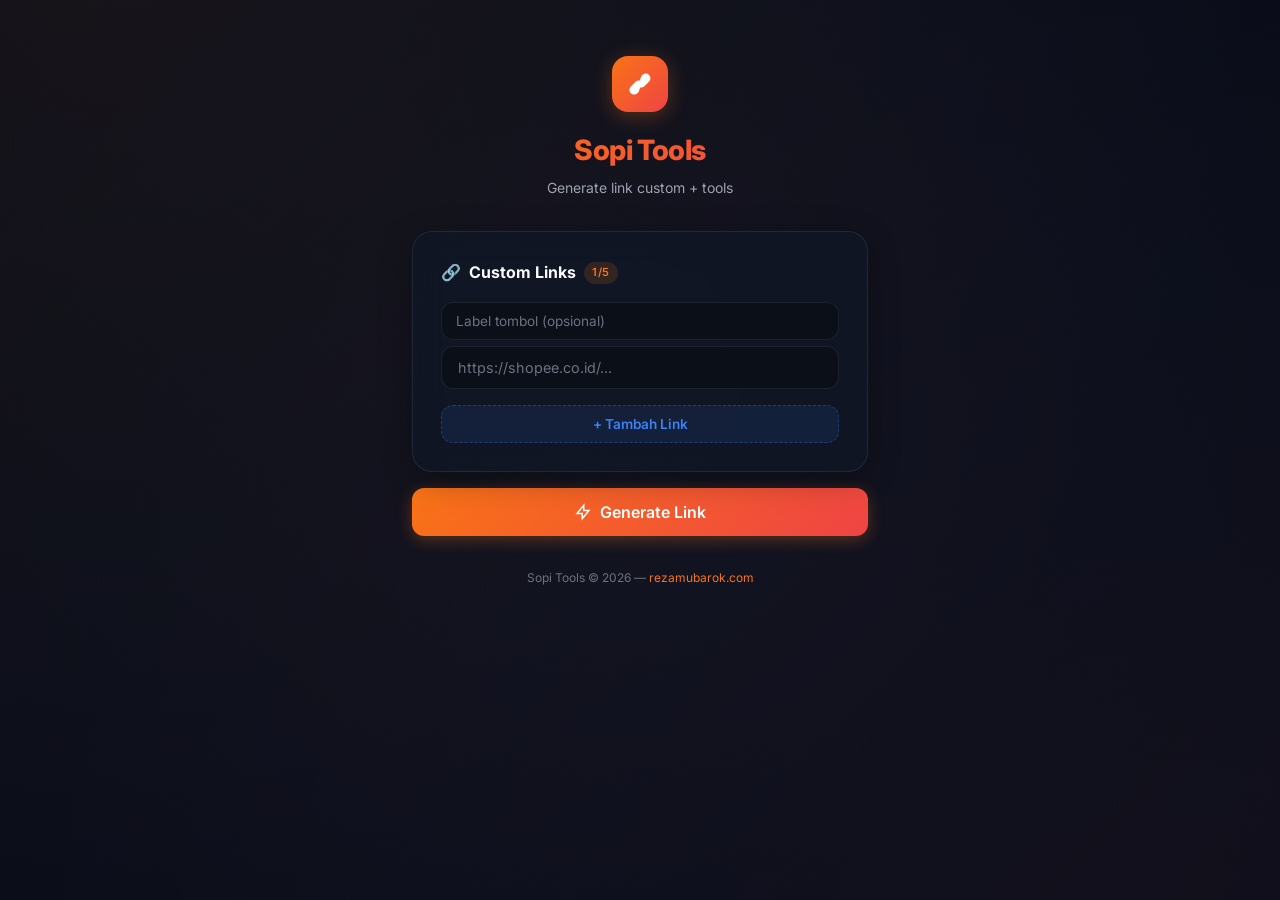
<file: index.html>
<!DOCTYPE html>
<html lang="id">
<head>
  <meta charset="UTF-8">
  <meta name="viewport" content="width=device-width, initial-scale=1.0, maximum-scale=1.0, user-scalable=no">
  <meta name="theme-color" content="#f97316">
  <meta name="apple-mobile-web-app-capable" content="yes">
  <meta name="apple-mobile-web-app-status-bar-style" content="black-translucent">
  <meta name="description" content="Generate custom link dengan tools nama & alamat acak Indonesia">
  <title>Sopi Tools — Link Generator</title>
  <link rel="manifest" href="/manifest.json">
  <link rel="icon" type="image/png" href="/icons/icon-192.png">
  <link rel="apple-touch-icon" href="/icons/icon-192.png">
  <link rel="stylesheet" href="/css/style.css">
</head>
<body>
  <div class="app-container">
    <!-- Install Banner -->
    <div class="install-banner" id="installBanner">
      <div class="install-banner-text">
        <div class="install-banner-title">📲 Install Sopi Tools</div>
        <div class="install-banner-desc">Akses lebih cepat dari home screen</div>
      </div>
      <button class="btn btn-sm btn-primary" id="installBtn" style="width:auto;">Install</button>
      <button class="btn btn-sm btn-secondary" id="dismissInstall" style="width:32px;height:32px;padding:0;">✕</button>
    </div>

    <!-- Header -->
    <header class="app-header">
      <div class="app-logo">
        <svg viewBox="0 0 24 24" xmlns="http://www.w3.org/2000/svg">
          <path d="M13.828 10.172a4 4 0 00-5.656 0l-4 4a4 4 0 105.656 5.656l1.102-1.101m-.758-4.899a4 4 0 005.656 0l4-4a4 4 0 00-5.656-5.656l-1.1 1.1"/>
        </svg>
      </div>
      <h1 class="app-title">Sopi Tools</h1>
      <p class="app-subtitle">Generate link custom + tools</p>
    </header>

    <!-- Link Input Card -->
    <div class="card">
      <div class="card-title">
        <span class="icon">🔗</span>
        Custom Links
        <span class="badge badge-count" id="linkCount">1/5</span>
      </div>

      <div id="linkInputs">
        <div class="input-group visible" data-index="0">
          <input type="text" class="input-label-field link-label" placeholder="Label tombol (opsional)" data-index="0">
          <input type="url" class="input-field link-input" placeholder="https://shopee.co.id/..." data-index="0">
        </div>
      </div>

      <button class="btn btn-add" id="addLinkBtn" type="button">
        <span>+ Tambah Link</span>
      </button>
    </div>

    <!-- Generate Button -->
    <div style="margin-top: 16px;">
      <button class="btn btn-primary" id="generateBtn" type="button">
        <svg width="18" height="18" fill="none" stroke="currentColor" stroke-width="2" viewBox="0 0 24 24">
          <path d="M13 10V3L4 14h7v7l9-11h-7z"/>
        </svg>
        Generate Link
      </button>
    </div>

    <!-- Generated Link Result -->
    <div class="generated-link-box" id="resultBox" style="display:none;">
      <div class="card-title">
        <span class="icon">✅</span>
        Link Berhasil Dibuat!
      </div>
      <div class="generated-link-url" id="resultUrl"></div>
      <div style="display:flex;gap:8px;">
        <button class="btn btn-copy btn-sm" id="copyLinkBtn" style="flex:1;">📋 Copy Link</button>
        <a class="btn btn-primary btn-sm" id="openLinkBtn" target="_blank" style="flex:1;font-size:0.8rem;">🔗 Buka Link</a>
      </div>
    </div>

    <!-- Footer -->
    <footer class="app-footer">
      <p>Sopi Tools &copy; 2026 — <a href="https://rezamubarok.com">rezamubarok.com</a></p>
    </footer>
  </div>

  <!-- Toast -->
  <div class="toast" id="toast"></div>

  <script>
    // === State ===
    let linkCount = 1;
    const MAX_LINKS = 5;

    // === DOM Elements ===
    const linkInputs = document.getElementById('linkInputs');
    const addLinkBtn = document.getElementById('addLinkBtn');
    const generateBtn = document.getElementById('generateBtn');
    const resultBox = document.getElementById('resultBox');
    const resultUrl = document.getElementById('resultUrl');
    const copyLinkBtn = document.getElementById('copyLinkBtn');
    const openLinkBtn = document.getElementById('openLinkBtn');
    const linkCountBadge = document.getElementById('linkCount');
    const toast = document.getElementById('toast');
    
    // === Add Link Input ===
    addLinkBtn.addEventListener('click', () => {
      if (linkCount >= MAX_LINKS) {
        showToast('Maksimal 5 link!', 'error');
        return;
      }
      
      const group = document.createElement('div');
      group.className = 'input-group';
      group.dataset.index = linkCount;
      group.innerHTML = `
        <div class="input-row" style="margin-bottom:6px;">
          <input type="text" class="input-label-field link-label" placeholder="Label tombol (opsional)" data-index="${linkCount}" style="margin-bottom:0;">
          <button class="btn btn-icon btn-remove btn-sm" onclick="removeLink(this)" type="button">✕</button>
        </div>
        <input type="url" class="input-field link-input" placeholder="https://shopee.co.id/..." data-index="${linkCount}">
      `;
      linkInputs.appendChild(group);
      
      // Trigger animation
      requestAnimationFrame(() => group.classList.add('visible'));
      
      linkCount++;
      updateCount();
    });

    // === Remove Link ===
    window.removeLink = function(btn) {
      const group = btn.closest('.input-group');
      group.style.transform = 'translateX(-100%)';
      group.style.opacity = '0';
      group.style.transition = 'all 0.3s ease';
      setTimeout(() => {
        group.remove();
        linkCount--;
        updateCount();
      }, 300);
    };

    // === Update Count Badge ===
    function updateCount() {
      linkCountBadge.textContent = `${linkCount}/${MAX_LINKS}`;
      addLinkBtn.style.display = linkCount >= MAX_LINKS ? 'none' : '';
    }

    // === Generate Link ===
    generateBtn.addEventListener('click', () => {
      const inputs = document.querySelectorAll('.link-input');
      const labels = document.querySelectorAll('.link-label');
      const links = [];

      inputs.forEach((input, i) => {
        const url = input.value.trim();
        if (url) {
          // Get the corresponding label
          const label = labels[i] ? labels[i].value.trim() : '';
          links.push({ url, label: label || '' });
        }
      });

      if (links.length === 0) {
        showToast('Masukkan minimal 1 link!', 'error');
        return;
      }

      // Validate URLs
      for (const link of links) {
        try {
          new URL(link.url);
        } catch {
          showToast('Format URL tidak valid!', 'error');
          return;
        }
      }

      // Encode to base64  
      const data = JSON.stringify({ links });
      const encoded = btoa(unescape(encodeURIComponent(data)));
      const generatedUrl = `${window.location.origin}/go#${encoded}`;

      resultUrl.textContent = generatedUrl;
      openLinkBtn.href = generatedUrl;
      resultBox.style.display = 'block';
      resultBox.scrollIntoView({ behavior: 'smooth', block: 'nearest' });
      showToast('Link berhasil di-generate! ✨', 'success');
    });

    // === Copy Link ===
    copyLinkBtn.addEventListener('click', () => {
      const url = resultUrl.textContent;
      navigator.clipboard.writeText(url).then(() => {
        copyLinkBtn.classList.add('copied');
        copyLinkBtn.textContent = '✅ Tersalin!';
        showToast('Link berhasil disalin!', 'success');
        setTimeout(() => {
          copyLinkBtn.classList.remove('copied');
          copyLinkBtn.textContent = '📋 Copy Link';
        }, 2000);
      });
    });

    // === Toast ===
    function showToast(msg, type = 'success') {
      toast.textContent = msg;
      toast.className = `toast ${type} show`;
      setTimeout(() => toast.classList.remove('show'), 2500);
    }

    // === PWA Install ===
    let deferredPrompt;

    window.addEventListener('beforeinstallprompt', (e) => {
      e.preventDefault();
      deferredPrompt = e;
      document.getElementById('installBanner').classList.add('show');
    });

    document.getElementById('installBtn').addEventListener('click', async () => {
      if (deferredPrompt) {
        deferredPrompt.prompt();
        const { outcome } = await deferredPrompt.userChoice;
        if (outcome === 'accepted') {
          showToast('App berhasil diinstall! 🎉', 'success');
        }
        deferredPrompt = null;
        document.getElementById('installBanner').classList.remove('show');
      }
    });

    document.getElementById('dismissInstall').addEventListener('click', () => {
      document.getElementById('installBanner').classList.remove('show');
    });

    // === Register Service Worker ===
    if ('serviceWorker' in navigator) {
      navigator.serviceWorker.register('/sw.js').catch(() => {});
    }
  </script>
</body>
</html>
</file>
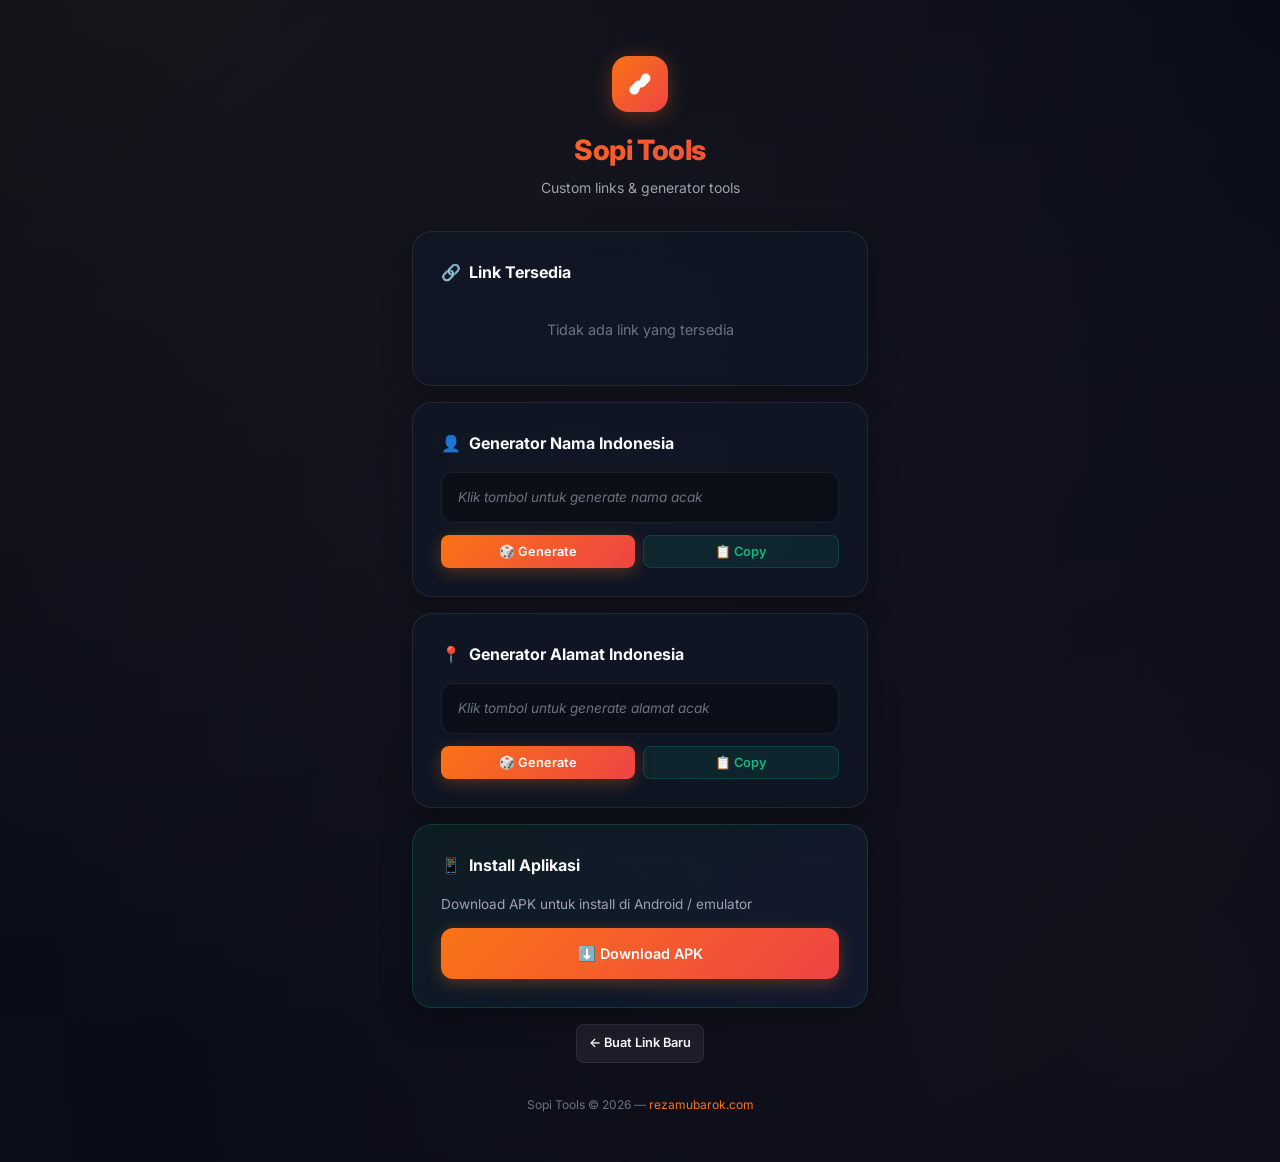
<file: go/index.html>
<!DOCTYPE html>
<html lang="id">
<head>
  <meta charset="UTF-8">
  <meta name="viewport" content="width=device-width, initial-scale=1.0, maximum-scale=1.0, user-scalable=no">
  <meta name="theme-color" content="#f97316">
  <meta name="apple-mobile-web-app-capable" content="yes">
  <meta name="apple-mobile-web-app-status-bar-style" content="black-translucent">
  <meta name="description" content="Custom link + tools nama & alamat generator">
  <title>Sopi Tools — Link Page</title>
  <link rel="manifest" id="manifestLink" href="/manifest.json">
  <link rel="icon" type="image/png" href="/icons/icon-192.png">
  <link rel="apple-touch-icon" href="/icons/icon-192.png">
  <link rel="stylesheet" href="/css/style.css">
</head>
<body>
  <div class="app-container">
    <!-- Install Banner -->
    <div class="install-banner" id="installBanner">
      <div class="install-banner-text">
        <div class="install-banner-title">📲 Install Sopi Tools</div>
        <div class="install-banner-desc">Akses lebih cepat dari home screen</div>
      </div>
      <button class="btn btn-sm btn-primary" id="installBtn" style="width:auto;">Install</button>
      <button class="btn btn-sm btn-secondary" id="dismissInstall" style="width:32px;height:32px;padding:0;">✕</button>
    </div>

    <!-- Header -->
    <header class="app-header">
      <div class="app-logo">
        <svg viewBox="0 0 24 24" xmlns="http://www.w3.org/2000/svg">
          <path d="M13.828 10.172a4 4 0 00-5.656 0l-4 4a4 4 0 105.656 5.656l1.102-1.101m-.758-4.899a4 4 0 005.656 0l4-4a4 4 0 00-5.656-5.656l-1.1 1.1"/>
        </svg>
      </div>
      <h1 class="app-title">Sopi Tools</h1>
      <p class="app-subtitle">Custom links & generator tools</p>
    </header>

    <!-- Links Section -->
    <div class="card" id="linksCard">
      <div class="card-title">
        <span class="icon">🔗</span>
        Link Tersedia
      </div>
      <div id="linkButtons">
        <!-- Dynamically generated -->
      </div>
    </div>

    <!-- Name Generator -->
    <div class="card">
      <div class="card-title">
        <span class="icon">👤</span>
        Generator Nama Indonesia
      </div>
      <div class="generator-section">
        <div class="generator-result" id="nameResult">
          <span class="generator-result-text placeholder">Klik tombol untuk generate nama acak</span>
        </div>
        <div class="generator-actions">
          <button class="btn btn-primary btn-sm" id="generateNameBtn" type="button">
            🎲 Generate
          </button>
          <button class="btn btn-copy btn-sm" id="copyNameBtn" type="button" disabled>
            📋 Copy
          </button>
        </div>
      </div>
    </div>

    <!-- Address Generator -->
    <div class="card">
      <div class="card-title">
        <span class="icon">📍</span>
        Generator Alamat Indonesia
      </div>
      <div class="generator-section">
        <div class="generator-result" id="addressResult" style="align-items:flex-start;">
          <span class="generator-result-text placeholder">Klik tombol untuk generate alamat acak</span>
        </div>
        <div class="generator-actions">
          <button class="btn btn-primary btn-sm" id="generateAddrBtn" type="button">
            🎲 Generate
          </button>
          <button class="btn btn-copy btn-sm" id="copyAddrBtn" type="button" disabled>
            📋 Copy
          </button>
        </div>
      </div>
    </div>

    <!-- Download APK -->
    <div class="card" style="background: linear-gradient(135deg, rgba(16,185,129,0.08), rgba(59,130,246,0.08)); border-color: rgba(16,185,129,0.2);">
      <div class="card-title">
        <span class="icon">📱</span>
        Install Aplikasi
      </div>
      <p style="font-size:0.85rem;color:var(--text-secondary);margin-bottom:12px;">Download APK untuk install di Android / emulator</p>
      <a href="/download/sopi-tools.apk" download class="btn btn-primary" style="font-size:0.9rem;">
        ⬇️ Download APK
      </a>
    </div>

    <!-- Back link -->
    <div style="margin-top:16px;text-align:center;">
      <a href="/" class="btn btn-secondary btn-sm" style="text-decoration:none;">
        ← Buat Link Baru
      </a>
    </div>

    <!-- Footer -->
    <footer class="app-footer">
      <p>Sopi Tools &copy; 2026 — <a href="https://rezamubarok.com">rezamubarok.com</a></p>
    </footer>
  </div>

  <!-- Toast -->
  <div class="toast" id="toast"></div>

  <script>
    // ===========================
    // DATA — Nama Indonesia
    // ===========================
    const NAMA_DEPAN_L = [
      'Ahmad', 'Muhammad', 'Andi', 'Budi', 'Cahyo', 'Dedi', 'Eko', 'Fajar',
      'Galih', 'Hendra', 'Irfan', 'Joko', 'Kurniawan', 'Lukman', 'Maulana',
      'Naufal', 'Okta', 'Prasetyo', 'Raka', 'Surya', 'Teguh', 'Umar',
      'Wahyu', 'Yusuf', 'Zainal', 'Arif', 'Bayu', 'Dimas', 'Fauzan',
      'Gilang', 'Hadi', 'Imam', 'Kevin', 'Luthfi', 'Muhamad', 'Nanda',
      'Rangga', 'Satria', 'Taufik', 'Rizki', 'Agus', 'Bambang', 'Cecep',
      'Deni', 'Fikri', 'Gunawan', 'Hasan', 'Ibrahim', 'Jalu', 'Khoirul',
      'Yoga', 'Aditya', 'Bagus', 'Damar', 'Farhan', 'Putra', 'Raditya',
      'Sigit', 'Wawan', 'Zaki', 'Ridwan', 'Slamet', 'Ponco', 'Anwar'
    ];

    const NAMA_DEPAN_P = [
      'Aisyah', 'Bunga', 'Citra', 'Dewi', 'Endang', 'Fitri', 'Gita',
      'Hana', 'Indah', 'Jasmine', 'Kartika', 'Lestari', 'Maya', 'Nisa',
      'Oktavia', 'Putri', 'Ratna', 'Sari', 'Tika', 'Utami', 'Vina',
      'Wulan', 'Yuni', 'Zahra', 'Anisa', 'Bella', 'Dina', 'Evi',
      'Farah', 'Gina', 'Hesti', 'Ika', 'Juli', 'Kirana', 'Lia',
      'Mega', 'Nur', 'Ovia', 'Puspita', 'Rika', 'Sinta', 'Tiara',
      'Ulfa', 'Vera', 'Widya', 'Yanti', 'Zara', 'Ayu', 'Cantika',
      'Della', 'Elsa', 'Fani', 'Galuh', 'Intan', 'Laras', 'Nabila',
      'Rini', 'Siti', 'Tri', 'Wati', 'Nurul', 'Rahayu', 'Suci', 'Lina'
    ];

    const NAMA_TENGAH = [
      'Dwi', 'Tri', 'Nur', 'Sri', 'Adi', 'Putra', 'Putri', 'Budi',
      'Widi', 'Kusuma', 'Agung', 'Cahya', 'Indra', 'Pandu', 'Setia',
      'Wahid', 'Ilham', 'Akbar', 'Mulya', 'Noor', 'Eka', 'Sukma',
      'Arya', 'Bagas', 'Dian', 'Fadhil', 'Gading', 'Harun', 'Jaya',
      '', '', '', '', '', '', '', ''  // Sometimes no middle name
    ];

    const NAMA_BELAKANG = [
      'Pratama', 'Saputra', 'Wijaya', 'Kurniawan', 'Hidayat', 'Sanjaya',
      'Nugroho', 'Purnama', 'Wibowo', 'Setiawan', 'Firmansyah', 'Ramadhan',
      'Hakim', 'Susanto', 'Hartono', 'Suryanto', 'Budiman', 'Permana',
      'Kusuma', 'Mahendra', 'Gunawan', 'Utomo', 'Santoso', 'Pranoto',
      'Subekti', 'Handoko', 'Wirawan', 'Pradipta', 'Wicaksono', 'Suryadi',
      'Syahputra', 'Maulana', 'Harahap', 'Situmorang', 'Nasution',
      'Panjaitan', 'Lubis', 'Siregar', 'Hutapea', 'Simanjuntak',
      'Rahmawati', 'Anggraeni', 'Lestari', 'Handayani', 'Puspitasari',
      'Damayanti', 'Kusumawardani', 'Safitri', 'Maharani', 'Permatasari'
    ];

    // ===========================
    // DATA — Alamat Indonesia
    // ===========================
    const JALAN = [
      'Jl. Merdeka', 'Jl. Sudirman', 'Jl. Gatot Subroto', 'Jl. Ahmad Yani',
      'Jl. Diponegoro', 'Jl. Imam Bonjol', 'Jl. Cut Mutia', 'Jl. Kartini',
      'Jl. Pahlawan', 'Jl. Veteran', 'Jl. Pemuda', 'Jl. Mangga',
      'Jl. Kenanga', 'Jl. Melati', 'Jl. Mawar', 'Jl. Dahlia',
      'Jl. Anggrek', 'Jl. Flamboyan', 'Jl. Cempaka', 'Jl. Teratai',
      'Jl. Raya Bogor', 'Jl. Raya Serpong', 'Jl. Raya Bekasi',
      'Jl. Letjen S. Parman', 'Jl. Prof. Dr. Satrio', 'Jl. HR Rasuna Said',
      'Jl. Margonda Raya', 'Jl. Hayam Wuruk', 'Jl. Gajah Mada',
      'Jl. Thamrin', 'Jl. Cikini Raya', 'Jl. Salemba Raya',
      'Jl. Kramat Raya', 'Jl. Pramuka', 'Jl. Matraman Raya',
      'Jl. Kalibata Raya', 'Jl. Cilandak', 'Jl. Fatmawati',
      'Jl. Radio Dalam', 'Jl. Kemang Raya'
    ];

    const KELURAHAN_KECAMATAN = [
      { kel: 'Menteng', kec: 'Menteng', kota: 'Jakarta Pusat', prov: 'DKI Jakarta', kpos: '10310' },
      { kel: 'Kebayoran Baru', kec: 'Kebayoran Baru', kota: 'Jakarta Selatan', prov: 'DKI Jakarta', kpos: '12110' },
      { kel: 'Kelapa Gading', kec: 'Kelapa Gading', kota: 'Jakarta Utara', prov: 'DKI Jakarta', kpos: '14240' },
      { kel: 'Cengkareng', kec: 'Cengkareng', kota: 'Jakarta Barat', prov: 'DKI Jakarta', kpos: '11730' },
      { kel: 'Jatinegara', kec: 'Jatinegara', kota: 'Jakarta Timur', prov: 'DKI Jakarta', kpos: '13310' },
      { kel: 'Coblong', kec: 'Coblong', kota: 'Bandung', prov: 'Jawa Barat', kpos: '40132' },
      { kel: 'Sukajadi', kec: 'Sukajadi', kota: 'Bandung', prov: 'Jawa Barat', kpos: '40162' },
      { kel: 'Tegalsari', kec: 'Tegalsari', kota: 'Surabaya', prov: 'Jawa Timur', kpos: '60262' },
      { kel: 'Wonokromo', kec: 'Wonokromo', kota: 'Surabaya', prov: 'Jawa Timur', kpos: '60243' },
      { kel: 'Banyumanik', kec: 'Banyumanik', kota: 'Semarang', prov: 'Jawa Tengah', kpos: '50264' },
      { kel: 'Pedurungan', kec: 'Pedurungan', kota: 'Semarang', prov: 'Jawa Tengah', kpos: '50192' },
      { kel: 'Gondokusuman', kec: 'Gondokusuman', kota: 'Yogyakarta', prov: 'DI Yogyakarta', kpos: '55221' },
      { kel: 'Mergangsan', kec: 'Mergangsan', kota: 'Yogyakarta', prov: 'DI Yogyakarta', kpos: '55151' },
      { kel: 'Denpasar Selatan', kec: 'Denpasar Selatan', kota: 'Denpasar', prov: 'Bali', kpos: '80228' },
      { kel: 'Kuta', kec: 'Kuta', kota: 'Badung', prov: 'Bali', kpos: '80361' },
      { kel: 'Medan Baru', kec: 'Medan Baru', kota: 'Medan', prov: 'Sumatera Utara', kpos: '20154' },
      { kel: 'Padang Timur', kec: 'Padang Timur', kota: 'Padang', prov: 'Sumatera Barat', kpos: '25129' },
      { kel: 'Ilir Timur I', kec: 'Ilir Timur I', kota: 'Palembang', prov: 'Sumatera Selatan', kpos: '30113' },
      { kel: 'Pontianak Kota', kec: 'Pontianak Kota', kota: 'Pontianak', prov: 'Kalimantan Barat', kpos: '78111' },
      { kel: 'Banjarmasin Tengah', kec: 'Banjarmasin Tengah', kota: 'Banjarmasin', prov: 'Kalimantan Selatan', kpos: '70111' },
      { kel: 'Manado', kec: 'Wenang', kota: 'Manado', prov: 'Sulawesi Utara', kpos: '95111' },
      { kel: 'Tamalanrea', kec: 'Tamalanrea', kota: 'Makassar', prov: 'Sulawesi Selatan', kpos: '90245' },
      { kel: 'Lowokwaru', kec: 'Lowokwaru', kota: 'Malang', prov: 'Jawa Timur', kpos: '65141' },
      { kel: 'Bogor Tengah', kec: 'Bogor Tengah', kota: 'Bogor', prov: 'Jawa Barat', kpos: '16124' },
      { kel: 'Tanah Abang', kec: 'Tanah Abang', kota: 'Jakarta Pusat', prov: 'DKI Jakarta', kpos: '10210' },
      { kel: 'Tebet', kec: 'Tebet', kota: 'Jakarta Selatan', prov: 'DKI Jakarta', kpos: '12810' },
      { kel: 'Ciputat', kec: 'Ciputat', kota: 'Tangerang Selatan', prov: 'Banten', kpos: '15411' },
      { kel: 'Serpong', kec: 'Serpong', kota: 'Tangerang Selatan', prov: 'Banten', kpos: '15310' },
      { kel: 'Bekasi Selatan', kec: 'Bekasi Selatan', kota: 'Bekasi', prov: 'Jawa Barat', kpos: '17146' },
      { kel: 'Depok', kec: 'Pancoran Mas', kota: 'Depok', prov: 'Jawa Barat', kpos: '16431' }
    ];

    // ===========================
    // Utility
    // ===========================
    function rand(arr) {
      return arr[Math.floor(Math.random() * arr.length)];
    }

    function randNum(min, max) {
      return Math.floor(Math.random() * (max - min + 1)) + min;
    }

    function showToast(msg, type = 'success') {
      const toast = document.getElementById('toast');
      toast.textContent = msg;
      toast.className = `toast ${type} show`;
      setTimeout(() => toast.classList.remove('show'), 2500);
    }

    async function copyText(text, btn, originalText) {
      try {
        await navigator.clipboard.writeText(text);
        btn.classList.add('copied');
        btn.textContent = '✅ Tersalin!';
        showToast('Berhasil disalin!', 'success');
        setTimeout(() => {
          btn.classList.remove('copied');
          btn.textContent = originalText;
        }, 2000);
      } catch {
        // Fallback
        const ta = document.createElement('textarea');
        ta.value = text;
        ta.style.position = 'fixed';
        ta.style.opacity = '0';
        document.body.appendChild(ta);
        ta.select();
        document.execCommand('copy');
        document.body.removeChild(ta);
        btn.classList.add('copied');
        btn.textContent = '✅ Tersalin!';
        showToast('Berhasil disalin!', 'success');
        setTimeout(() => {
          btn.classList.remove('copied');
          btn.textContent = originalText;
        }, 2000);
      }
    }

    // ===========================
    // Generate Nama
    // ===========================
    function generateNama() {
      const isMale = Math.random() > 0.5;
      const depan = isMale ? rand(NAMA_DEPAN_L) : rand(NAMA_DEPAN_P);
      const tengah = rand(NAMA_TENGAH);
      const belakang = rand(NAMA_BELAKANG);
      
      const parts = [depan];
      if (tengah) parts.push(tengah);
      parts.push(belakang);
      
      return parts.join(' ');
    }

    // ===========================
    // Generate Alamat
    // ===========================
    function generateAlamat() {
      const jalan = rand(JALAN);
      const nomor = randNum(1, 200);
      const rt = String(randNum(1, 20)).padStart(2, '0');
      const rw = String(randNum(1, 15)).padStart(2, '0');
      const wilayah = rand(KELURAHAN_KECAMATAN);

      return {
        full: `${jalan} No. ${nomor}, RT ${rt}/RW ${rw}\nKel. ${wilayah.kel}, Kec. ${wilayah.kec}\n${wilayah.kota}, ${wilayah.prov} ${wilayah.kpos}`,
        html: `
          <div class="address-block">
            <div>${jalan} No. ${nomor}, RT ${rt}/RW ${rw}</div>
            <div>Kel. ${wilayah.kel}, Kec. ${wilayah.kec}</div>
            <div>${wilayah.kota}, ${wilayah.prov} ${wilayah.kpos}</div>
          </div>
        `
      };
    }

    // ===========================
    // Parse Hash & Render Links
    // ===========================
    function init() {
      const hash = window.location.hash.slice(1);
      const linkButtons = document.getElementById('linkButtons');
      let data = null;

      // 1. If hash exists, decode it and save to localStorage
      if (hash) {
        try {
          const decoded = decodeURIComponent(escape(atob(hash)));
          data = JSON.parse(decoded);
          // Save to localStorage for PWA standalone access
          localStorage.setItem('sopi_links', JSON.stringify(data));
        } catch (e) {
          data = null;
        }
      }

      // 2. If no hash (e.g. PWA opened from home screen), load from localStorage
      if (!data) {
        try {
          const saved = localStorage.getItem('sopi_links');
          if (saved) data = JSON.parse(saved);
        } catch (e) {
          data = null;
        }
      }

      // 3. No data at all
      if (!data || !data.links || !data.links.length) {
        linkButtons.innerHTML = '<p style="color:var(--text-muted);font-size:0.9rem;text-align:center;padding:16px 0;">Tidak ada link yang tersedia</p>';
        return;
      }

      // 4. Render link buttons
      data.links.forEach((link, i) => {
        const btn = document.createElement('a');
        btn.href = link.url;
        btn.target = '_blank';
        btn.rel = 'noopener noreferrer';
        btn.className = 'btn btn-link animate-fade-in';
        btn.style.animationDelay = `${i * 100}ms`;
        
        // Determine display text
        let displayText = link.label || '';
        if (!displayText) {
          try {
            const url = new URL(link.url);
            displayText = url.hostname + (url.pathname !== '/' ? url.pathname : '');
            if (displayText.length > 40) displayText = displayText.substring(0, 37) + '...';
          } catch {
            displayText = `Link ${i + 1}`;
          }
        }

        btn.innerHTML = `
          <span class="link-text">${displayText}</span>
          <span class="link-arrow">→</span>
        `;
        linkButtons.appendChild(btn);
      });
    }

    // ===========================
    // Event Listeners
    // ===========================
    let currentName = '';
    let currentAddress = '';

    document.getElementById('generateNameBtn').addEventListener('click', () => {
      currentName = generateNama();
      const result = document.getElementById('nameResult');
      result.classList.add('has-value');
      result.innerHTML = `<span class="generator-result-text">${currentName}</span>`;
      document.getElementById('copyNameBtn').disabled = false;
      
      // Micro-animation
      result.style.transform = 'scale(0.98)';
      setTimeout(() => result.style.transform = 'scale(1)', 100);
    });

    document.getElementById('copyNameBtn').addEventListener('click', () => {
      if (currentName) {
        copyText(currentName, document.getElementById('copyNameBtn'), '📋 Copy');
      }
    });

    document.getElementById('generateAddrBtn').addEventListener('click', () => {
      const addr = generateAlamat();
      currentAddress = addr.full;
      const result = document.getElementById('addressResult');
      result.classList.add('has-value');
      result.innerHTML = `<span class="generator-result-text">${addr.html}</span>`;
      document.getElementById('copyAddrBtn').disabled = false;
      
      // Micro-animation
      result.style.transform = 'scale(0.98)';
      setTimeout(() => result.style.transform = 'scale(1)', 100);
    });

    document.getElementById('copyAddrBtn').addEventListener('click', () => {
      if (currentAddress) {
        copyText(currentAddress, document.getElementById('copyAddrBtn'), '📋 Copy');
      }
    });

    // === Init ===
    init();

    // === PWA Install ===
    let deferredPrompt;

    window.addEventListener('beforeinstallprompt', (e) => {
      e.preventDefault();
      deferredPrompt = e;
      document.getElementById('installBanner').classList.add('show');
    });

    document.getElementById('installBtn').addEventListener('click', async () => {
      if (deferredPrompt) {
        deferredPrompt.prompt();
        const { outcome } = await deferredPrompt.userChoice;
        if (outcome === 'accepted') {
          showToast('App berhasil diinstall! 🎉', 'success');
        }
        deferredPrompt = null;
        document.getElementById('installBanner').classList.remove('show');
      }
    });

    document.getElementById('dismissInstall').addEventListener('click', () => {
      document.getElementById('installBanner').classList.remove('show');
    });

    // === Dynamic Manifest (so start_url includes the hash) ===
    (function() {
      const currentUrl = window.location.href;
      const dynamicManifest = {
        name: 'Sopi Tools',
        short_name: 'Sopi',
        description: 'Generator link custom dengan tools nama & alamat acak Indonesia',
        start_url: currentUrl,
        scope: '/',
        display: 'standalone',
        background_color: '#0a0e1a',
        theme_color: '#f97316',
        orientation: 'portrait',
        icons: [
          { src: '/icons/icon-192.png', sizes: '192x192', type: 'image/png', purpose: 'any maskable' },
          { src: '/icons/icon-512.png', sizes: '512x512', type: 'image/png', purpose: 'any maskable' }
        ]
      };
      const blob = new Blob([JSON.stringify(dynamicManifest)], { type: 'application/json' });
      const manifestUrl = URL.createObjectURL(blob);
      document.getElementById('manifestLink').setAttribute('href', manifestUrl);
    })();

    // === Register Service Worker ===
    if ('serviceWorker' in navigator) {
      navigator.serviceWorker.register('/sw.js').catch(() => {});
    }
  </script>
</body>
</html>
</file>
<file: css/style.css>
/* ============================================
   SOPI TOOLS — Premium Mobile-First Design
   ============================================ */

@import url('https://fonts.googleapis.com/css2?family=Inter:wght@400;500;600;700;800&display=swap');

/* === CSS Variables === */
:root {
  --bg-primary: #0a0e1a;
  --bg-secondary: #111827;
  --bg-card: rgba(17, 24, 39, 0.7);
  --bg-card-hover: rgba(31, 41, 55, 0.8);
  --glass-border: rgba(255, 255, 255, 0.08);
  --glass-shadow: 0 8px 32px rgba(0, 0, 0, 0.3);
  
  --accent-primary: #f97316;
  --accent-secondary: #fb923c;
  --accent-gradient: linear-gradient(135deg, #f97316, #ef4444);
  --accent-glow: rgba(249, 115, 22, 0.3);
  
  --text-primary: #f9fafb;
  --text-secondary: #9ca3af;
  --text-muted: #6b7280;
  
  --success: #10b981;
  --success-glow: rgba(16, 185, 129, 0.3);
  --danger: #ef4444;
  --info: #3b82f6;
  
  --radius-sm: 8px;
  --radius-md: 12px;
  --radius-lg: 16px;
  --radius-xl: 20px;
  --radius-full: 9999px;
  
  --transition-fast: 150ms ease;
  --transition-base: 250ms ease;
  --transition-slow: 400ms cubic-bezier(0.4, 0, 0.2, 1);
}

/* === Reset & Base === */
*,
*::before,
*::after {
  margin: 0;
  padding: 0;
  box-sizing: border-box;
}

html {
  font-size: 16px;
  -webkit-text-size-adjust: 100%;
  scroll-behavior: smooth;
}

body {
  font-family: 'Inter', -apple-system, BlinkMacSystemFont, sans-serif;
  background: var(--bg-primary);
  color: var(--text-primary);
  min-height: 100dvh;
  line-height: 1.6;
  overflow-x: hidden;
  -webkit-font-smoothing: antialiased;
  -moz-osx-font-smoothing: grayscale;
}

/* === Background Gradient === */
body::before {
  content: '';
  position: fixed;
  top: -50%;
  left: -50%;
  width: 200%;
  height: 200%;
  background: radial-gradient(circle at 30% 20%, rgba(249, 115, 22, 0.06) 0%, transparent 50%),
              radial-gradient(circle at 70% 80%, rgba(239, 68, 68, 0.04) 0%, transparent 50%),
              radial-gradient(circle at 50% 50%, rgba(59, 130, 246, 0.03) 0%, transparent 50%);
  z-index: 0;
  pointer-events: none;
}

/* === Layout === */
.app-container {
  position: relative;
  z-index: 1;
  max-width: 480px;
  margin: 0 auto;
  padding: 20px 16px;
  min-height: 100dvh;
}

/* === Header === */
.app-header {
  text-align: center;
  padding: 24px 0 32px;
}

.app-logo {
  display: inline-flex;
  align-items: center;
  justify-content: center;
  width: 56px;
  height: 56px;
  background: var(--accent-gradient);
  border-radius: var(--radius-lg);
  margin-bottom: 16px;
  box-shadow: 0 4px 20px var(--accent-glow);
  animation: float 3s ease-in-out infinite;
}

.app-logo svg {
  width: 28px;
  height: 28px;
  fill: white;
}

@keyframes float {
  0%, 100% { transform: translateY(0); }
  50% { transform: translateY(-6px); }
}

.app-title {
  font-size: 1.75rem;
  font-weight: 800;
  background: var(--accent-gradient);
  -webkit-background-clip: text;
  -webkit-text-fill-color: transparent;
  background-clip: text;
  letter-spacing: -0.02em;
}

.app-subtitle {
  font-size: 0.875rem;
  color: var(--text-secondary);
  margin-top: 4px;
}

/* === Cards === */
.card {
  background: var(--bg-card);
  backdrop-filter: blur(16px);
  -webkit-backdrop-filter: blur(16px);
  border: 1px solid var(--glass-border);
  border-radius: var(--radius-xl);
  padding: 24px;
  box-shadow: var(--glass-shadow);
  transition: transform var(--transition-slow), box-shadow var(--transition-slow);
}

.card + .card {
  margin-top: 16px;
}

.card-title {
  font-size: 1rem;
  font-weight: 700;
  margin-bottom: 16px;
  display: flex;
  align-items: center;
  gap: 8px;
}

.card-title .icon {
  width: 20px;
  height: 20px;
  display: inline-flex;
  align-items: center;
  justify-content: center;
}

/* === Inputs === */
.input-group {
  margin-bottom: 12px;
  animation: slideIn 0.3s ease forwards;
  opacity: 0;
}

.input-group.visible {
  opacity: 1;
}

@keyframes slideIn {
  from {
    opacity: 0;
    transform: translateY(-8px);
  }
  to {
    opacity: 1;
    transform: translateY(0);
  }
}

.input-label {
  display: block;
  font-size: 0.75rem;
  font-weight: 600;
  color: var(--text-secondary);
  margin-bottom: 6px;
  text-transform: uppercase;
  letter-spacing: 0.05em;
}

.input-field {
  width: 100%;
  padding: 12px 16px;
  background: rgba(0, 0, 0, 0.3);
  border: 1px solid var(--glass-border);
  border-radius: var(--radius-md);
  color: var(--text-primary);
  font-family: inherit;
  font-size: 0.9rem;
  transition: border-color var(--transition-fast), box-shadow var(--transition-fast);
  outline: none;
}

.input-field::placeholder {
  color: var(--text-muted);
}

.input-field:focus {
  border-color: var(--accent-primary);
  box-shadow: 0 0 0 3px var(--accent-glow);
}

.input-row {
  display: flex;
  gap: 8px;
  align-items: center;
}

.input-row .input-field {
  flex: 1;
}

.input-label-field {
  width: 100%;
  padding: 10px 14px;
  background: rgba(0, 0, 0, 0.3);
  border: 1px solid var(--glass-border);
  border-radius: var(--radius-md);
  color: var(--text-primary);
  font-family: inherit;
  font-size: 0.85rem;
  transition: border-color var(--transition-fast), box-shadow var(--transition-fast);
  outline: none;
  margin-bottom: 6px;
}

.input-label-field::placeholder {
  color: var(--text-muted);
}

.input-label-field:focus {
  border-color: var(--accent-secondary);
  box-shadow: 0 0 0 3px rgba(251, 146, 60, 0.2);
}

/* === Buttons === */
.btn {
  display: inline-flex;
  align-items: center;
  justify-content: center;
  gap: 8px;
  padding: 12px 24px;
  border: none;
  border-radius: var(--radius-md);
  font-family: inherit;
  font-size: 0.9rem;
  font-weight: 600;
  cursor: pointer;
  transition: all var(--transition-base);
  outline: none;
  text-decoration: none;
  user-select: none;
  -webkit-tap-highlight-color: transparent;
}

.btn:active {
  transform: scale(0.97);
}

.btn-primary {
  background: var(--accent-gradient);
  color: white;
  box-shadow: 0 4px 16px var(--accent-glow);
  width: 100%;
  padding: 14px 24px;
  font-size: 1rem;
}

.btn-primary:hover {
  box-shadow: 0 6px 24px var(--accent-glow);
  transform: translateY(-1px);
}

.btn-primary:active {
  transform: translateY(0) scale(0.98);
}

.btn-secondary {
  background: rgba(255, 255, 255, 0.06);
  color: var(--text-primary);
  border: 1px solid var(--glass-border);
}

.btn-secondary:hover {
  background: rgba(255, 255, 255, 0.1);
}

.btn-sm {
  padding: 8px 12px;
  font-size: 0.8rem;
  border-radius: var(--radius-sm);
}

.btn-icon {
  width: 40px;
  height: 40px;
  padding: 0;
  border-radius: var(--radius-md);
  flex-shrink: 0;
}

.btn-remove {
  background: rgba(239, 68, 68, 0.1);
  color: var(--danger);
  border: 1px solid rgba(239, 68, 68, 0.2);
}

.btn-remove:hover {
  background: rgba(239, 68, 68, 0.2);
}

.btn-add {
  background: rgba(59, 130, 246, 0.1);
  color: var(--info);
  border: 1px dashed rgba(59, 130, 246, 0.3);
  width: 100%;
  padding: 10px;
  margin-top: 4px;
  font-size: 0.85rem;
}

.btn-add:hover {
  background: rgba(59, 130, 246, 0.15);
  border-color: rgba(59, 130, 246, 0.5);
}

.btn-copy {
  background: rgba(16, 185, 129, 0.1);
  color: var(--success);
  border: 1px solid rgba(16, 185, 129, 0.2);
}

.btn-copy:hover {
  background: rgba(16, 185, 129, 0.2);
}

.btn-copy.copied {
  background: var(--success);
  color: white;
}

.btn-link {
  background: var(--bg-card);
  color: var(--text-primary);
  border: 1px solid var(--glass-border);
  width: 100%;
  padding: 14px 20px;
  font-size: 0.95rem;
  border-radius: var(--radius-lg);
  justify-content: space-between;
  margin-bottom: 8px;
  transition: all var(--transition-base);
}

.btn-link:hover {
  background: var(--bg-card-hover);
  border-color: var(--accent-primary);
  box-shadow: 0 2px 12px var(--accent-glow);
}

.btn-link .link-text {
  overflow: hidden;
  text-overflow: ellipsis;
  white-space: nowrap;
  max-width: 80%;
  text-align: left;
}

.btn-link .link-arrow {
  color: var(--accent-primary);
  font-size: 1.1rem;
  flex-shrink: 0;
}

/* === Generator Section === */
.generator-section {
  margin-top: 8px;
}

.generator-result {
  background: rgba(0, 0, 0, 0.3);
  border: 1px solid var(--glass-border);
  border-radius: var(--radius-md);
  padding: 14px 16px;
  margin-top: 12px;
  min-height: 48px;
  display: flex;
  align-items: center;
  justify-content: space-between;
  gap: 12px;
  transition: border-color var(--transition-fast);
}

.generator-result.has-value {
  border-color: rgba(16, 185, 129, 0.3);
}

.generator-result-text {
  font-size: 0.95rem;
  color: var(--text-primary);
  word-break: break-word;
  flex: 1;
  line-height: 1.5;
}

.generator-result-text.placeholder {
  color: var(--text-muted);
  font-style: italic;
  font-size: 0.85rem;
}

.generator-actions {
  display: flex;
  gap: 8px;
  margin-top: 12px;
}

.generator-actions .btn {
  flex: 1;
}

/* === Address Result === */
.address-block {
  line-height: 1.7;
}

.address-label {
  color: var(--text-muted);
  font-size: 0.75rem;
  text-transform: uppercase;
  letter-spacing: 0.05em;
}

/* === Link Result === */
.generated-link-box {
  margin-top: 16px;
  padding: 16px;
  background: rgba(16, 185, 129, 0.05);
  border: 1px solid rgba(16, 185, 129, 0.2);
  border-radius: var(--radius-lg);
  animation: fadeIn 0.5s ease;
}

.generated-link-url {
  font-size: 0.8rem;
  color: var(--text-secondary);
  word-break: break-all;
  margin-bottom: 12px;
  padding: 10px;
  background: rgba(0, 0, 0, 0.2);
  border-radius: var(--radius-sm);
  font-family: monospace;
}

/* === Divider === */
.divider {
  height: 1px;
  background: var(--glass-border);
  margin: 20px 0;
}

/* === Toast Notification === */
.toast {
  position: fixed;
  bottom: 24px;
  left: 50%;
  transform: translateX(-50%) translateY(100px);
  background: var(--bg-secondary);
  color: var(--text-primary);
  padding: 12px 24px;
  border-radius: var(--radius-full);
  font-size: 0.85rem;
  font-weight: 600;
  box-shadow: 0 8px 32px rgba(0, 0, 0, 0.5);
  border: 1px solid var(--glass-border);
  z-index: 1000;
  opacity: 0;
  transition: all 0.4s cubic-bezier(0.4, 0, 0.2, 1);
  pointer-events: none;
}

.toast.show {
  transform: translateX(-50%) translateY(0);
  opacity: 1;
}

.toast.success {
  border-color: rgba(16, 185, 129, 0.4);
}

.toast.error {
  border-color: rgba(239, 68, 68, 0.4);
}

/* === Animations === */
@keyframes fadeIn {
  from { opacity: 0; transform: translateY(10px); }
  to { opacity: 1; transform: translateY(0); }
}

@keyframes pulse {
  0%, 100% { opacity: 1; }
  50% { opacity: 0.6; }
}

.animate-fade-in {
  animation: fadeIn 0.4s ease forwards;
}

/* === Footer === */
.app-footer {
  text-align: center;
  padding: 32px 0 16px;
  color: var(--text-muted);
  font-size: 0.75rem;
}

.app-footer a {
  color: var(--accent-primary);
  text-decoration: none;
}

/* === Scrollbar === */
::-webkit-scrollbar {
  width: 4px;
}

::-webkit-scrollbar-track {
  background: transparent;
}

::-webkit-scrollbar-thumb {
  background: rgba(255, 255, 255, 0.1);
  border-radius: 4px;
}

/* === Badge === */
.badge {
  display: inline-flex;
  align-items: center;
  gap: 4px;
  padding: 2px 8px;
  border-radius: var(--radius-full);
  font-size: 0.7rem;
  font-weight: 600;
  text-transform: uppercase;
  letter-spacing: 0.05em;
}

.badge-count {
  background: rgba(249, 115, 22, 0.15);
  color: var(--accent-primary);
}

/* === Loading Skeleton === */
.skeleton {
  background: linear-gradient(90deg, rgba(255,255,255,0.04) 25%, rgba(255,255,255,0.08) 50%, rgba(255,255,255,0.04) 75%);
  background-size: 200% 100%;
  animation: shimmer 1.5s infinite;
  border-radius: var(--radius-sm);
}

@keyframes shimmer {
  0% { background-position: 200% 0; }
  100% { background-position: -200% 0; }
}

/* === Install Banner === */
.install-banner {
  display: none;
  background: linear-gradient(135deg, rgba(249, 115, 22, 0.1), rgba(239, 68, 68, 0.1));
  border: 1px solid rgba(249, 115, 22, 0.2);
  border-radius: var(--radius-lg);
  padding: 16px;
  margin-bottom: 16px;
  align-items: center;
  gap: 12px;
  animation: fadeIn 0.5s ease;
}

.install-banner.show {
  display: flex;
}

.install-banner-text {
  flex: 1;
}

.install-banner-title {
  font-size: 0.85rem;
  font-weight: 700;
  margin-bottom: 2px;
}

.install-banner-desc {
  font-size: 0.75rem;
  color: var(--text-secondary);
}

.install-banner .btn {
  flex-shrink: 0;
}

/* === Media Queries === */
@media (min-width: 480px) {
  .app-container {
    padding: 24px 24px;
  }
}

@media (min-width: 768px) {
  .app-container {
    max-width: 520px;
    padding: 32px 32px;
  }
  
  .card {
    padding: 28px;
  }
}
</file>
